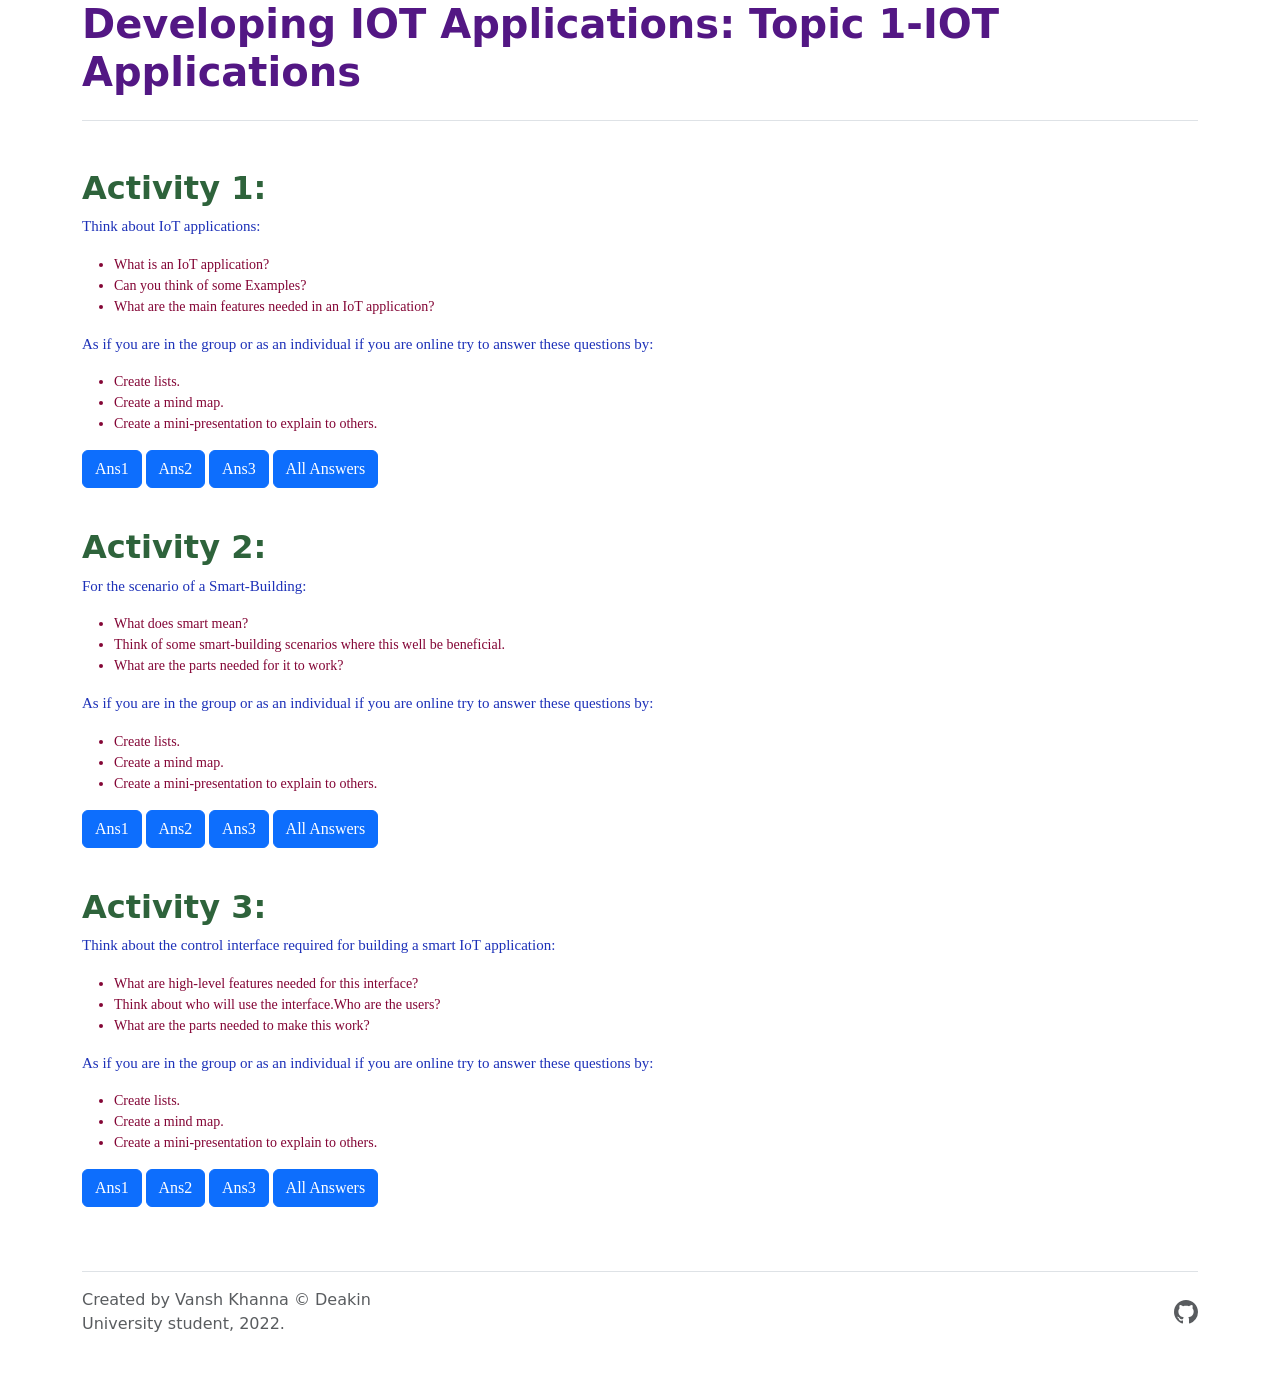
<file: Topic1/AboveAndBeyond/index.html>
<!DOCTYPE html>
<html>

<head>
    <!-- Required Meta Tags-->
    <meta charset="utf-8" />
    <meta name="description" content="An activity about IoT Applications" />
    <meta name="author" content="Vansh Khanna" />
    <meta name="viewport" content="width=device-width, initial-scale=1.0">
    <title>SIT209-Topic1 IOT applications by Vansh Khanna</title>

    <!-- Bootstrap CSS only -->
    <link href="https://cdn.jsdelivr.net/npm/bootstrap@5.1.3/dist/css/bootstrap.min.css" rel="stylesheet"
        integrity="sha384-1BmE4kWBq78iYhFldvKuhfTAU6auU8tT94WrHftjDbrCEXSU1oBoqyl2QvZ6jIW3" crossorigin="anonymous">

    <!-- JavaScript Bundle with Popper -->
    <script src="https://cdn.jsdelivr.net/npm/bootstrap@5.1.3/dist/js/bootstrap.bundle.min.js"
        integrity="sha384-ka7Sk0Gln4gmtz2MlQnikT1wXgYsOg+OMhuP+IlRH9sENBO0LRn5q+8nbTov4+1p"
        crossorigin="anonymous"></script>

    <!-- Custom styles for this template -->
    <link rel="stylesheet" href="style.css">
</head>

<body>
    <div class="container">
        <!-- Header code starts here -->
        <div id="header">
            <script src="https://code.jquery.com/jquery-3.6.0.min.js"></script>
            <script src="activity.js"></script>
        </div>
        <!-- Header code ends here -->

        <!-- Different activities code is called here -->
        <div id="activity1">
            <script src="https://code.jquery.com/jquery-3.6.0.min.js"></script>
            <script src="activity.js"></script>
        </div>
        <br>
        <div id="activity2">
            <script src="https://code.jquery.com/jquery-3.6.0.min.js"></script>
            <script src="activity.js"></script>
        </div>
        <br>
        <div id="activity3">
            <script src="https://code.jquery.com/jquery-3.6.0.min.js"></script>
            <script src="activity.js"></script>
        </div>
        <!-- Called code ends here -->
        <br>
        <!-- footer code starts here -->
        <div id="footer">
            <script src="https://code.jquery.com/jquery-3.6.0.min.js"></script>
            <script src="activity.js"></script>
        </div>
        <!-- Footer code ends here -->
    </div>
</body>

</html>
</file>
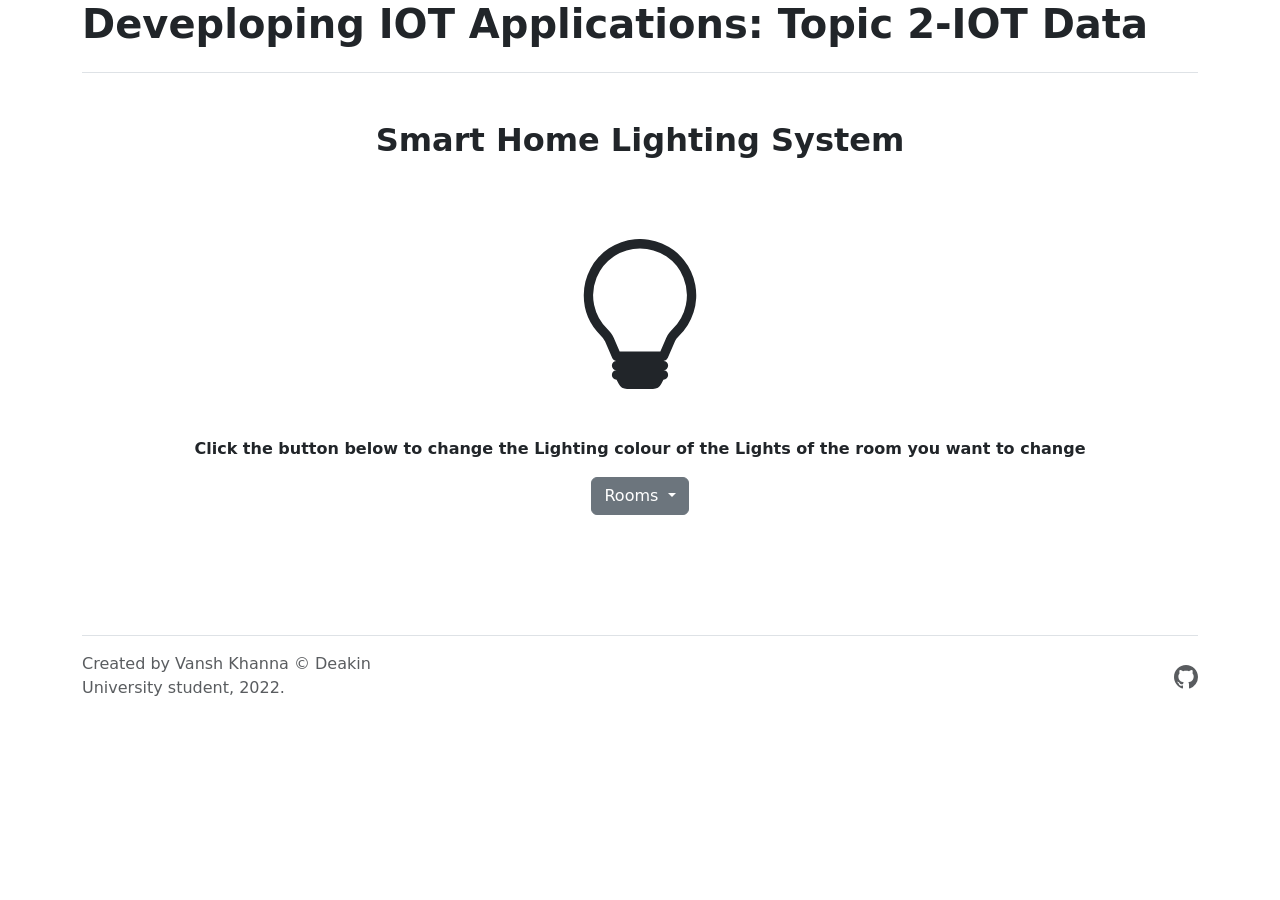
<file: Topic2/AboveAndBeyond/index.html>
<!DOCTYPE html>
<html>

<head>
    <!-- Required Meta Tags-->
    <meta charset="utf-8" />
    <meta name="description" content="An activity about IoT Applications" />
    <meta name="author" content="Vansh Khanna" />
    <meta name="viewport" content="width=device-width, initial-scale=1.0">
    <title>SIT209-Topic2 Developing IOT Applications by Vansh Khanna</title>

    <!-- Bootstrap CSS only -->
    <link href="https://cdn.jsdelivr.net/npm/bootstrap@5.1.3/dist/css/bootstrap.min.css" rel="stylesheet"
        integrity="sha384-1BmE4kWBq78iYhFldvKuhfTAU6auU8tT94WrHftjDbrCEXSU1oBoqyl2QvZ6jIW3" crossorigin="anonymous">

    <!-- JavaScript Bundle with Popper -->
    <script src="https://cdn.jsdelivr.net/npm/bootstrap@5.1.3/dist/js/bootstrap.bundle.min.js"
        integrity="sha384-ka7Sk0Gln4gmtz2MlQnikT1wXgYsOg+OMhuP+IlRH9sENBO0LRn5q+8nbTov4+1p"
        crossorigin="anonymous"></script>

    <!-- Custom styles for this template -->
    <link rel="stylesheet" href="style.css">
</head>

<body>
    <div class="container">
        <!-- Header code starts here -->
        <div id="header">
            <script src="https://code.jquery.com/jquery-3.6.0.min.js"></script>
            <script src="file.js"></script>
        </div>
        <!-- Header code ends here -->

        <!-- Body code starts here -->
        <h2><b>Smart Home Lighting System</b></h2>
        <br>
        <br>
        <br>
        <div class="bulb"><svg xmlns="http://www.w3.org/2000/svg" width="150" height="150" fill="currentColor"
                class="bi bi-lightbulb" viewBox="0 0 16 16">
                <path
                    d="M2 6a6 6 0 1 1 10.174 4.31c-.203.196-.359.4-.453.619l-.762 1.769A.5.5 0 0 1 10.5 13a.5.5 0 0 1 0 1 .5.5 0 0 1 0 1l-.224.447a1 1 0 0 1-.894.553H6.618a1 1 0 0 1-.894-.553L5.5 15a.5.5 0 0 1 0-1 .5.5 0 0 1 0-1 .5.5 0 0 1-.46-.302l-.761-1.77a1.964 1.964 0 0 0-.453-.618A5.984 5.984 0 0 1 2 6zm6-5a5 5 0 0 0-3.479 8.592c.263.254.514.564.676.941L5.83 12h4.342l.632-1.467c.162-.377.413-.687.676-.941A5 5 0 0 0 8 1z" />
            </svg>
        </div>
        <br>
        <br>
        <p>Click the button below to change the Lighting colour of the Lights of the room you want to change</p>

        <div class="button">
            <div class="dropdown">
                <button class="btn btn-secondary dropdown-toggle" type="button" id="dropdownMenuButton1"
                    data-bs-toggle="dropdown" aria-expanded="false">
                    Rooms
                </button>
                <ul class="dropdown-menu" aria-labelledby="dropdownMenuButton1">
                    <li><a class="dropdown-item" href="kitchen.html">Kitchen</a></li>
                    <li><a class="dropdown-item" href="bedroom.html">Bed Room</a></li>
                    <li><a class="dropdown-item" href="guestroom.html">Guest Room</a></li>
                    <li><a class="dropdown-item" href="studyroom.html">Study Room</a></li>
                </ul>
            </div>
        </div>

        <script src="script.js"></script>
        <br>
        <br>
        <br>
        <br>
        <!-- Body code ends here -->

        <!-- footer code starts here -->
        <div id="footer">
            <script src="https://code.jquery.com/jquery-3.6.0.min.js"></script>
            <script src="file.js"></script>
        </div>
        <!-- Footer code ends here -->
    </div>
</body>

</html>
</file>
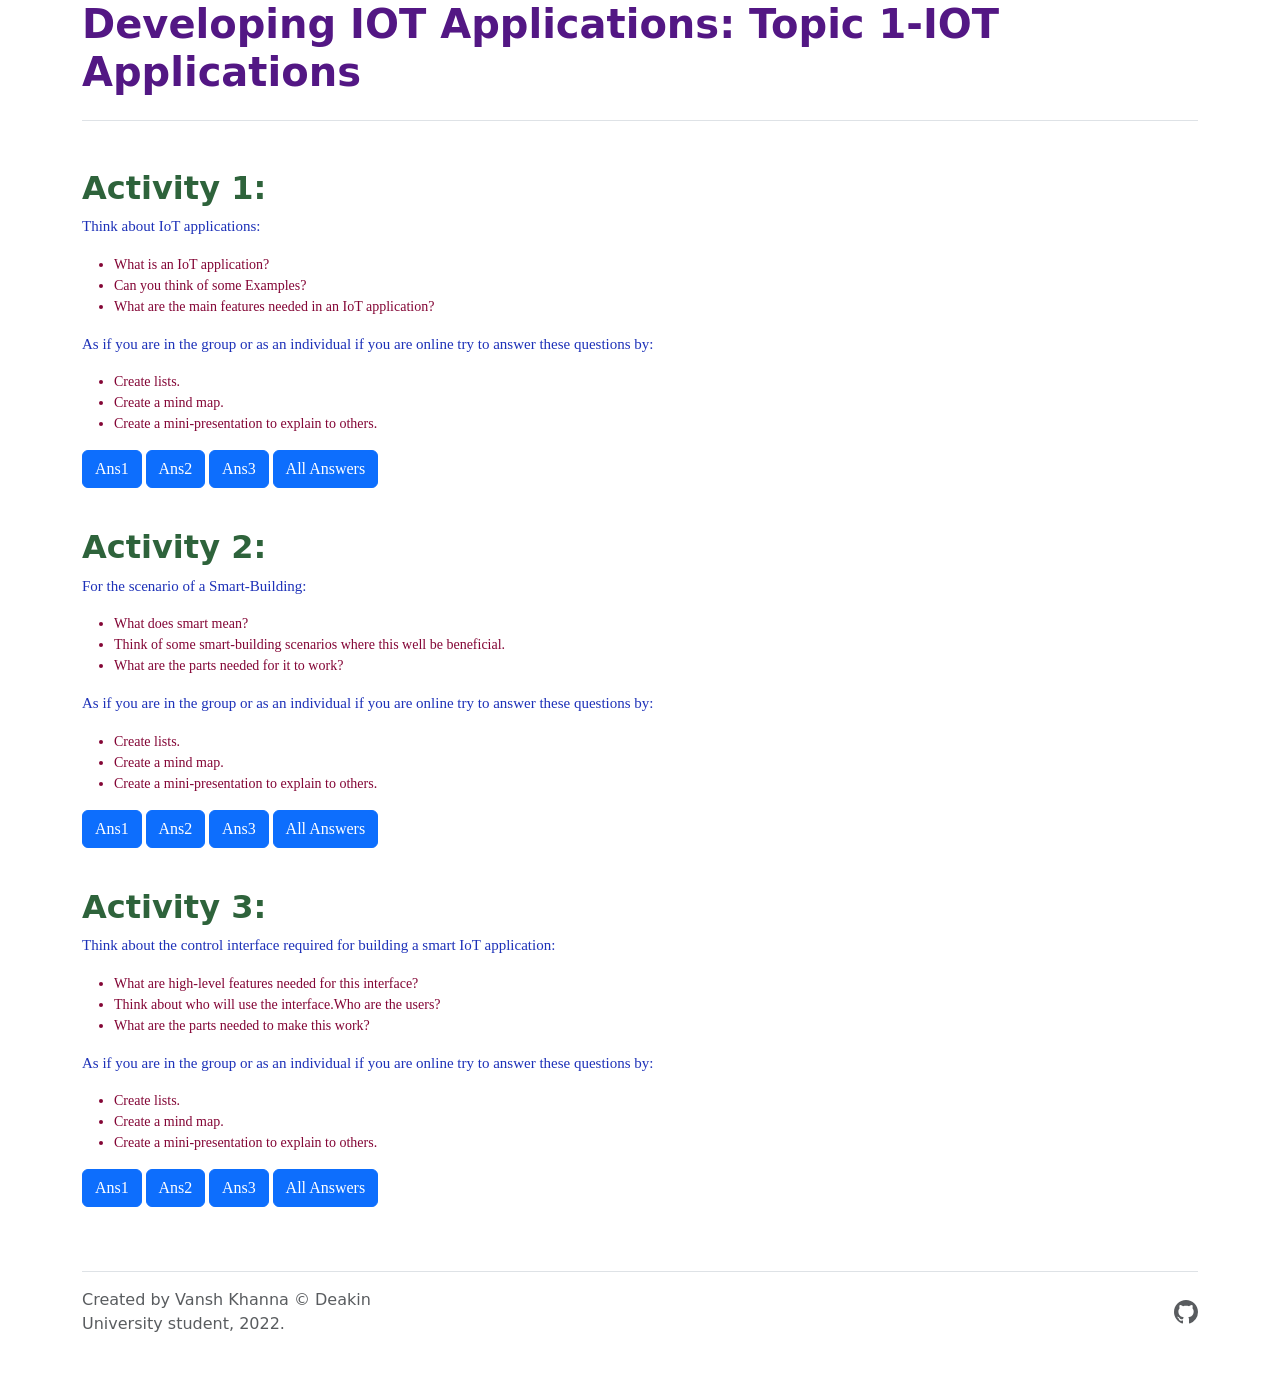
<file: SIT209/Topic 1/Above-And-Beyond/index.html>
<!DOCTYPE html>
<html>

<head>
    <!-- Required Meta Tags-->
    <meta charset="utf-8" />
    <meta name="description" content="An activity about IoT Applications" />
    <meta name="author" content="Vansh Khanna" />
    <meta name="viewport" content="width=device-width, initial-scale=1.0">
    <title>SIT209-Topic1 IOT applications by Vansh Khanna</title>

    <!-- Bootstrap CSS only -->
    <link href="https://cdn.jsdelivr.net/npm/bootstrap@5.1.3/dist/css/bootstrap.min.css" rel="stylesheet"
        integrity="sha384-1BmE4kWBq78iYhFldvKuhfTAU6auU8tT94WrHftjDbrCEXSU1oBoqyl2QvZ6jIW3" crossorigin="anonymous">

    <!-- JavaScript Bundle with Popper -->
    <script src="https://cdn.jsdelivr.net/npm/bootstrap@5.1.3/dist/js/bootstrap.bundle.min.js"
        integrity="sha384-ka7Sk0Gln4gmtz2MlQnikT1wXgYsOg+OMhuP+IlRH9sENBO0LRn5q+8nbTov4+1p"
        crossorigin="anonymous"></script>

    <!-- Custom styles for this template -->
    <link rel="stylesheet" href="style.css">
</head>

<body>
    <div class="container">
        <!-- Header code starts here -->
        <div id="header">
            <script src="https://code.jquery.com/jquery-3.6.0.min.js"></script>
            <script src="activity.js"></script>
        </div>
        <!-- Header code ends here -->

        <!-- Different activities code is called here -->
        <div id="activity1">
            <script src="https://code.jquery.com/jquery-3.6.0.min.js"></script>
            <script src="activity.js"></script>
        </div>
        <br>
        <div id="activity2">
            <script src="https://code.jquery.com/jquery-3.6.0.min.js"></script>
            <script src="activity.js"></script>
        </div>
        <br>
        <div id="activity3">
            <script src="https://code.jquery.com/jquery-3.6.0.min.js"></script>
            <script src="activity.js"></script>
        </div>
        <!-- Called code ends here -->
        <br>
        <!-- footer code starts here -->
        <div id="footer">
            <script src="https://code.jquery.com/jquery-3.6.0.min.js"></script>
            <script src="activity.js"></script>
        </div>
        <!-- Footer code ends here -->
    </div>
</body>

</html>
</file>
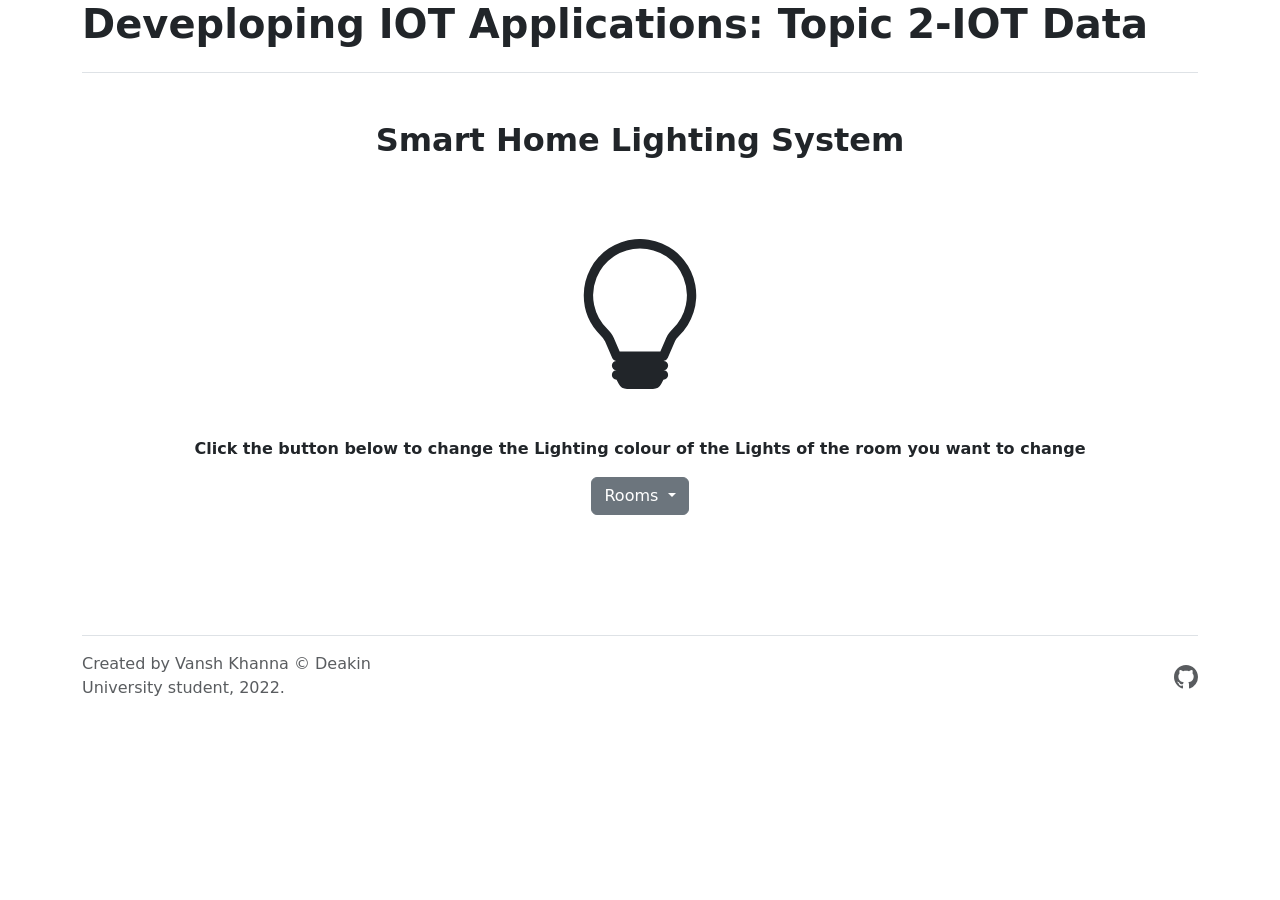
<file: SIT209/Topic 2/Above-And-Beyond/index.html>
<!DOCTYPE html>
<html>

<head>
    <!-- Required Meta Tags-->
    <meta charset="utf-8" />
    <meta name="description" content="An activity about IoT Applications" />
    <meta name="author" content="Vansh Khanna" />
    <meta name="viewport" content="width=device-width, initial-scale=1.0">
    <title>SIT209-Topic2 Developing IOT Applications by Vansh Khanna</title>

    <!-- Bootstrap CSS only -->
    <link href="https://cdn.jsdelivr.net/npm/bootstrap@5.1.3/dist/css/bootstrap.min.css" rel="stylesheet"
        integrity="sha384-1BmE4kWBq78iYhFldvKuhfTAU6auU8tT94WrHftjDbrCEXSU1oBoqyl2QvZ6jIW3" crossorigin="anonymous">

    <!-- JavaScript Bundle with Popper -->
    <script src="https://cdn.jsdelivr.net/npm/bootstrap@5.1.3/dist/js/bootstrap.bundle.min.js"
        integrity="sha384-ka7Sk0Gln4gmtz2MlQnikT1wXgYsOg+OMhuP+IlRH9sENBO0LRn5q+8nbTov4+1p"
        crossorigin="anonymous"></script>

    <!-- Custom styles for this template -->
    <link rel="stylesheet" href="style.css">
</head>

<body>
    <div class="container">
        <!-- Header code starts here -->
        <div id="header">
            <script src="https://code.jquery.com/jquery-3.6.0.min.js"></script>
            <script src="file.js"></script>
        </div>
        <!-- Header code ends here -->

        <!-- Body code starts here -->
        <h2><b>Smart Home Lighting System</b></h2>
        <br>
        <br>
        <br>
        <div class="bulb"><svg xmlns="http://www.w3.org/2000/svg" width="150" height="150" fill="currentColor"
                class="bi bi-lightbulb" viewBox="0 0 16 16">
                <path
                    d="M2 6a6 6 0 1 1 10.174 4.31c-.203.196-.359.4-.453.619l-.762 1.769A.5.5 0 0 1 10.5 13a.5.5 0 0 1 0 1 .5.5 0 0 1 0 1l-.224.447a1 1 0 0 1-.894.553H6.618a1 1 0 0 1-.894-.553L5.5 15a.5.5 0 0 1 0-1 .5.5 0 0 1 0-1 .5.5 0 0 1-.46-.302l-.761-1.77a1.964 1.964 0 0 0-.453-.618A5.984 5.984 0 0 1 2 6zm6-5a5 5 0 0 0-3.479 8.592c.263.254.514.564.676.941L5.83 12h4.342l.632-1.467c.162-.377.413-.687.676-.941A5 5 0 0 0 8 1z" />
            </svg>
        </div>
        <br>
        <br>
        <p>Click the button below to change the Lighting colour of the Lights of the room you want to change</p>

        <div class="button">
            <div class="dropdown">
                <button class="btn btn-secondary dropdown-toggle" type="button" id="dropdownMenuButton1"
                    data-bs-toggle="dropdown" aria-expanded="false">
                    Rooms
                </button>
                <ul class="dropdown-menu" aria-labelledby="dropdownMenuButton1">
                    <li><a class="dropdown-item" href="kitchen.html">Kitchen</a></li>
                    <li><a class="dropdown-item" href="bedroom.html">Bed Room</a></li>
                    <li><a class="dropdown-item" href="guestroom.html">Guest Room</a></li>
                    <li><a class="dropdown-item" href="studyroom.html">Study Room</a></li>
                </ul>
            </div>
        </div>

        <script src="script.js"></script>
        <br>
        <br>
        <br>
        <br>
        <!-- Body code ends here -->

        <!-- footer code starts here -->
        <div id="footer">
            <script src="https://code.jquery.com/jquery-3.6.0.min.js"></script>
            <script src="file.js"></script>
        </div>
        <!-- Footer code ends here -->
    </div>
</body>

</html>
</file>
<file: Topic1/AboveAndBeyond/style.css>
h1{
    color: #531784;
}

h2 {
    color: rgb(46, 99, 59);
    text-align: left;
}

p {
    color: rgb(29, 49, 184);
    font-family: verdana;
    font-size: 15px;
    text-align: left;
}

ul {
    color: rgb(131, 5, 53);
    font-family: verdana;
    font-size: 14px;
}
</file>
<file: Topic2/AboveAndBeyond/style.css>
h2 {
    text-align: center;
}

.bulb {
    text-align: center;
}

p {
    font-size: 16px;
    font-weight: bold;
    text-align: center;
}

.button {
    text-align: center;
}

.buttonstyle {
    background-color: black;
    color: aliceblue;
    border-radius: 8px;
    padding-left: 20px;
    padding-right: 20px;
    padding-top: 4px;
    padding-bottom: 4px;
}
</file>
<file: SIT209/Topic 1/Above-And-Beyond/style.css>
h1{
    color: #531784;
}

h2 {
    color: rgb(46, 99, 59);
    text-align: left;
}

p {
    color: rgb(29, 49, 184);
    font-family: verdana;
    font-size: 15px;
    text-align: left;
}

ul {
    color: rgb(131, 5, 53);
    font-family: verdana;
    font-size: 14px;
}
</file>
<file: SIT209/Topic 2/Above-And-Beyond/style.css>
fs-4,h2,h3 {
    text-align: center;
}

.bulb {
    text-align: center;
}

p {
    font-size: 16px;
    font-weight: bold;
    text-align: center;
}

.button {
    text-align: center;
}

.buttonstyle {
    background-color: black;
    color: aliceblue;
    border-radius: 8px;
    padding-left: 20px;
    padding-right: 20px;
    padding-top: 4px;
    padding-bottom: 4px;
}
</file>
